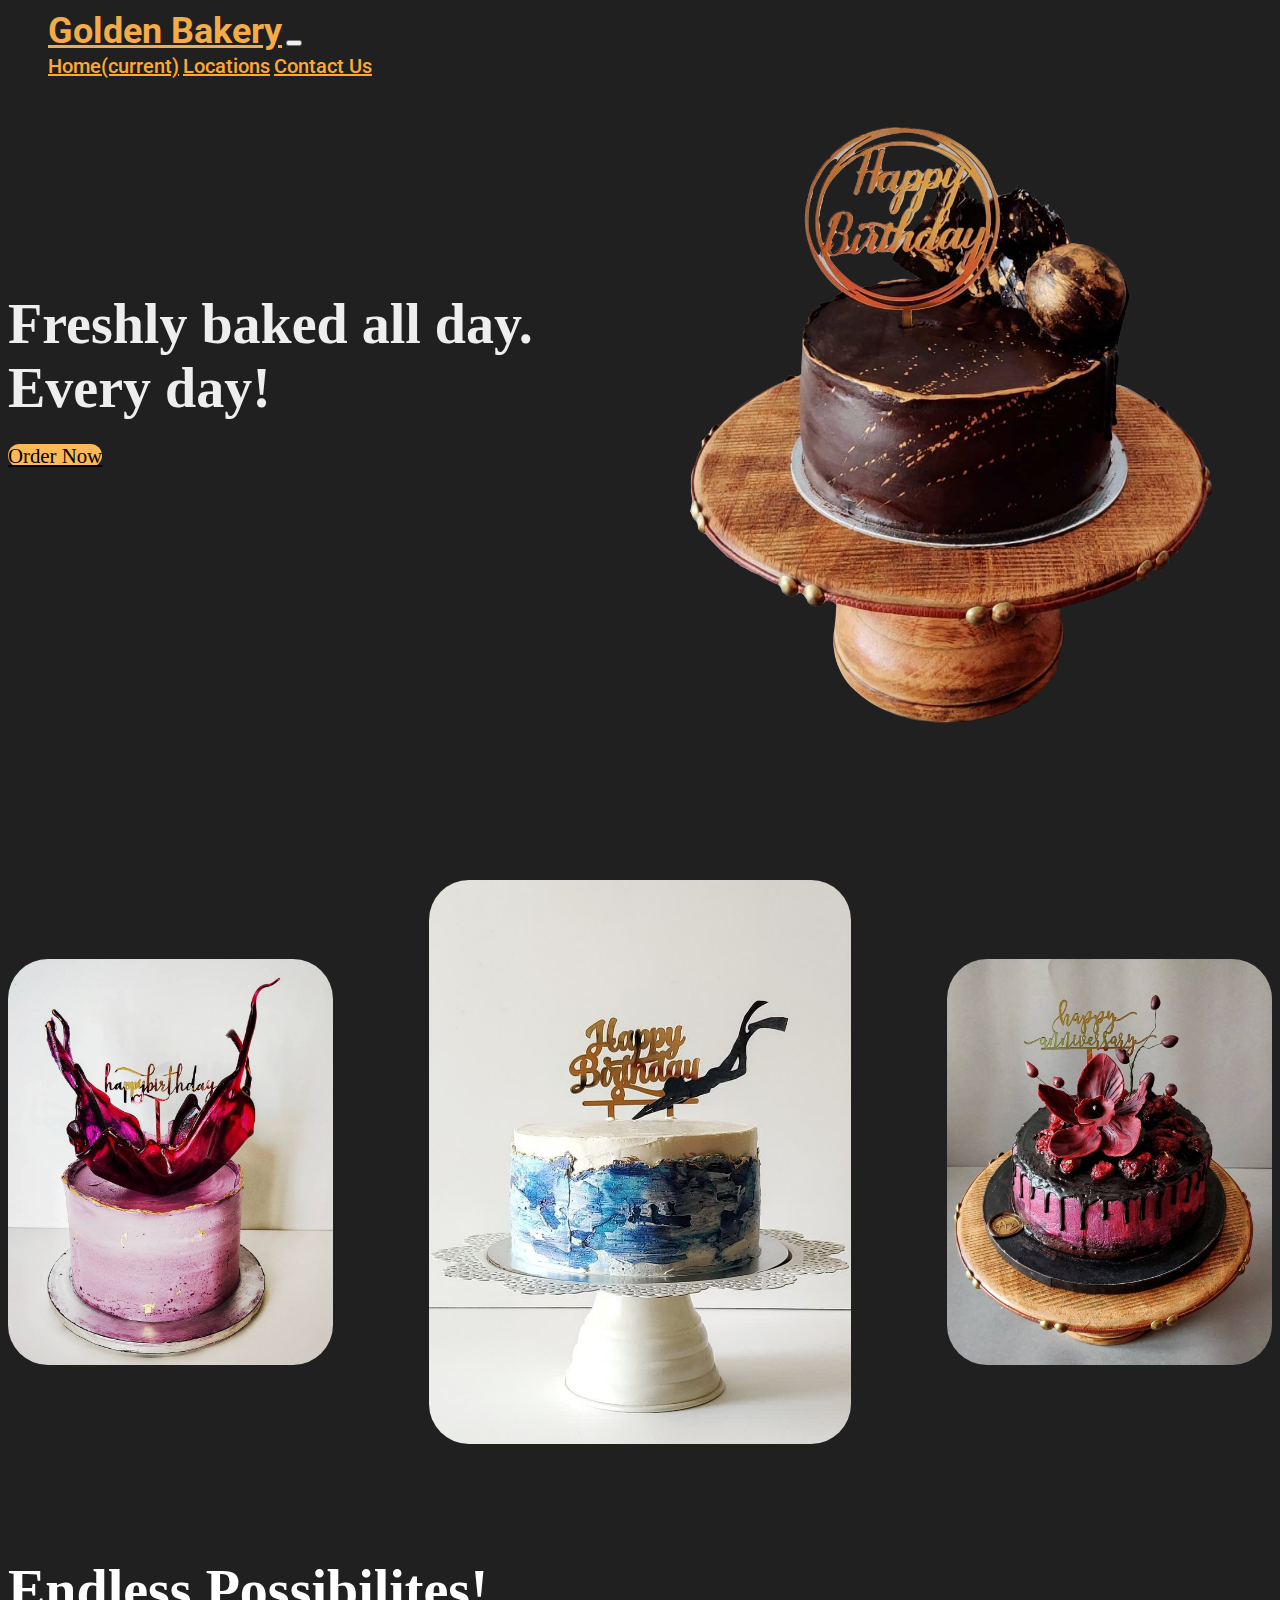
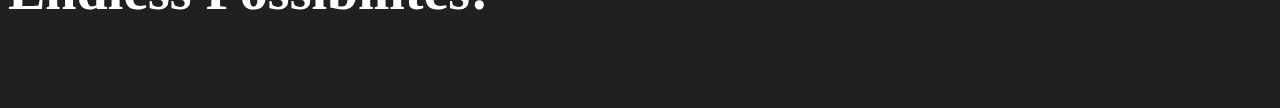
<file: index.html>
<!DOCTYPE html>

<html lang="en">
    <head>
        <link href="https://fonts.googleapis.com/css2?family=Roboto:wght@500&display=swap" rel="stylesheet">
        <link rel="stylesheet" href="https://cdn.jsdelivr.net/npm/bootstrap@4.5.3/dist/css/bootstrap.min.css" integrity="sha384-TX8t27EcRE3e/ihU7zmQxVncDAy5uIKz4rEkgIXeMed4M0jlfIDPvg6uqKI2xXr2" crossorigin="anonymous">
        <script src="https://code.jquery.com/jquery-3.5.1.slim.min.js" integrity="sha384-DfXdz2htPH0lsSSs5nCTpuj/zy4C+OGpamoFVy38MVBnE+IbbVYUew+OrCXaRkfj" crossorigin="anonymous"></script>
        <script src="https://cdn.jsdelivr.net/npm/bootstrap@4.5.3/dist/js/bootstrap.bundle.min.js" integrity="sha384-ho+j7jyWK8fNQe+A12Hb8AhRq26LrZ/JpcUGGOn+Y7RsweNrtN/tE3MoK7ZeZDyx" crossorigin="anonymous"></script>
        <link href="styles.css" rel="stylesheet">
        <title>My Webpage</title>
    </head>
    <body>
        <nav class="navbar navbar-expand-lg navbar-dark">
            <a class="navbar-brand" href="#">Golden Bakery</a>
            <button class="navbar-toggler" type="button" data-toggle="collapse" data-target="#navbarNavAltMarkup" aria-controls="navbarNavAltMarkup" aria-expanded="false" aria-label="Toggle navigation">
                <span class="navbar-toggler-icon"></span>
            </button>
            <div class="collapse navbar-collapse" id="navbarNavAltMarkup">
                <div class="navbar-nav">
                  <a class="nav-link active mx-3" href="#">Home<span class="sr-only">(current)</span></a>
                  <a class="nav-link mx-3" href="./Locations.html">Locations</a>
                  <a class="nav-link mx-3" href="./ContactUs.html">Contact Us</a>
                </div>
            </div>
        </nav>
        <br><br>
        <div class="container mt-5">
                <div id="maintxt">
                    <h1>Freshly baked all day. Every day!</h1>
                    <div class="btn-group" role="group" aria-label="Basic example">
                        <a class="btn btn-primary" href="./Order.html" role="button">Order Now</a>
                    </div>

                </div>
                <div id="cakeimg">
                    <img alt="Cake" src="Cake1.png">
                </div>
            </div>
        </div>
        <br><br><br><br><br><br><br><br>
        <div class = "container carousel">
            <div class="image img1">
              <img alt="Cake" src="Cake3.jpg">
            </div>
            <div class="image img2">
                <img alt="Cake" src="Cake2.jpg">
            </div>
            <div class="image img3">
                <img alt="Cake" src="Cake4.jpg">
            </div>
        </div>
        <br><br><br><br>
        <div class = "EndText">
            <h1 class = "text-center">Endless Possibilites!</h1>
        </div>
        <br><br><br>
    </body>
</html>
</file>
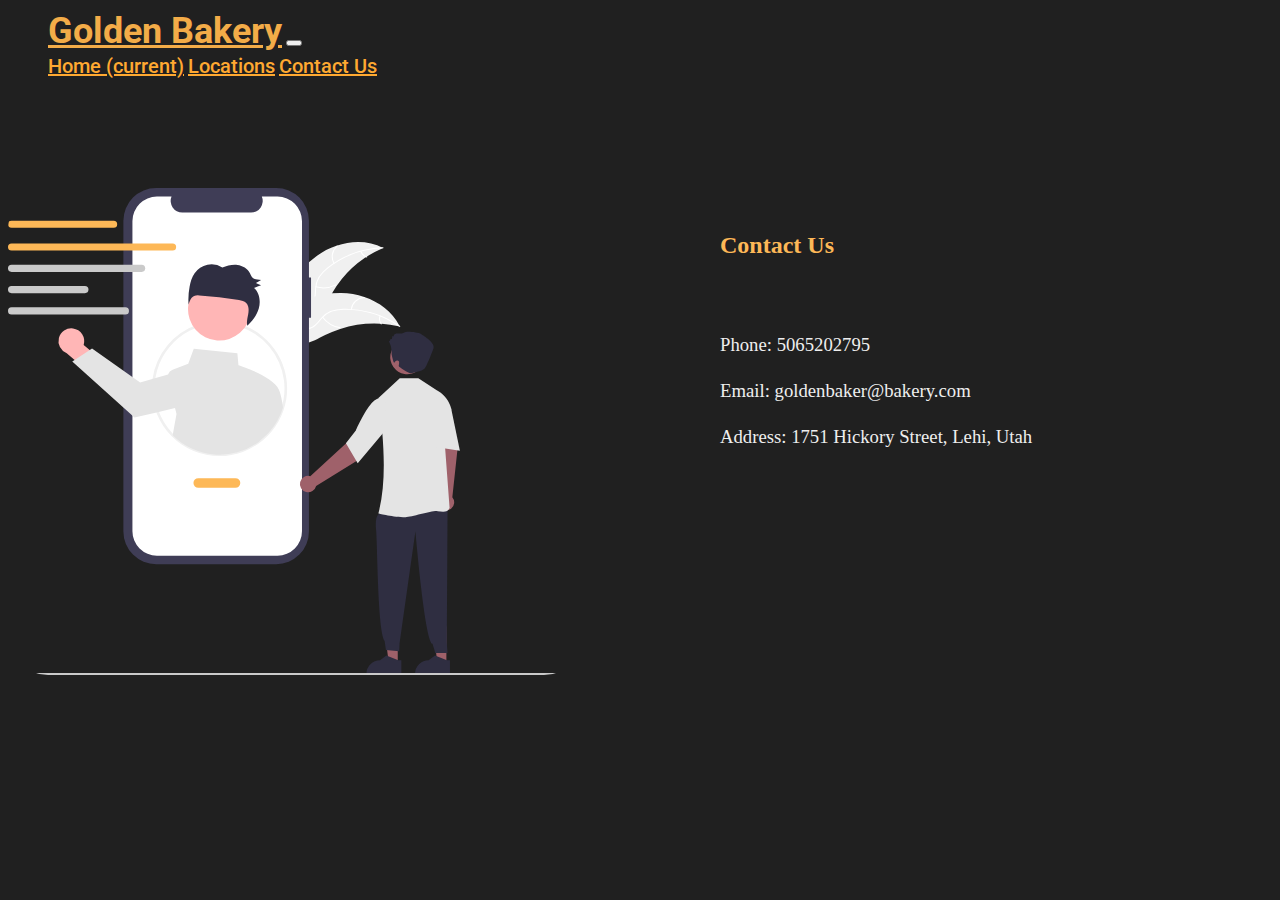
<file: ContactUs.html>
<!DOCTYPE html>

<html lang="en">
    <head>
        <link href="https://fonts.googleapis.com/css2?family=Roboto:wght@500&display=swap" rel="stylesheet">
        <link rel="stylesheet" href="https://cdn.jsdelivr.net/npm/bootstrap@4.5.3/dist/css/bootstrap.min.css" integrity="sha384-TX8t27EcRE3e/ihU7zmQxVncDAy5uIKz4rEkgIXeMed4M0jlfIDPvg6uqKI2xXr2" crossorigin="anonymous">
        <script src="https://code.jquery.com/jquery-3.5.1.slim.min.js" integrity="sha384-DfXdz2htPH0lsSSs5nCTpuj/zy4C+OGpamoFVy38MVBnE+IbbVYUew+OrCXaRkfj" crossorigin="anonymous"></script>
        <script src="https://cdn.jsdelivr.net/npm/bootstrap@4.5.3/dist/js/bootstrap.bundle.min.js" integrity="sha384-ho+j7jyWK8fNQe+A12Hb8AhRq26LrZ/JpcUGGOn+Y7RsweNrtN/tE3MoK7ZeZDyx" crossorigin="anonymous"></script>
        <link href="styles.css" rel="stylesheet">
        <title>Contact Us</title>
    </head>
    <body>
        <nav class="navbar navbar-expand-lg navbar-dark">
            <a class="navbar-brand" href="#">Golden Bakery</a>
            <button class="navbar-toggler" type="button" data-toggle="collapse" data-target="#navbarNavAltMarkup" aria-controls="navbarNavAltMarkup" aria-expanded="false" aria-label="Toggle navigation">
                <span class="navbar-toggler-icon"></span>
            </button>
            <div class="collapse navbar-collapse" id="navbarNavAltMarkup">
                <div class="navbar-nav">
                  <a class="nav-link mx-3" href="./index.html">Home <span class="sr-only">(current)</span></a>
                  <a class="nav-link mx-3" href="./Locations.html">Locations</a>
                  <a class="nav-link active mx-3" href="./ContactUs.html">Contact Us</a>
                </div>
            </div>
        </nav>
        <br><br><br><br><br><br>
        <div class = "container contact" style = "grid-gap: 7em">
            <div class = "image conimg">
                <img alt = "A person looking at a phone" src = "ContactImage.svg">
            </div>
            <div class = "information" style="margin: 1.5em;">

                <h2>Contact Us</h2>
                <br><br>
                <h3>Phone: 5065202795 </h3>
                <h3>Email: goldenbaker@bakery.com</h3>
                <h3>Address: 1751 Hickory Street, Lehi, Utah</h3>



            </div>
        </div>
</file>
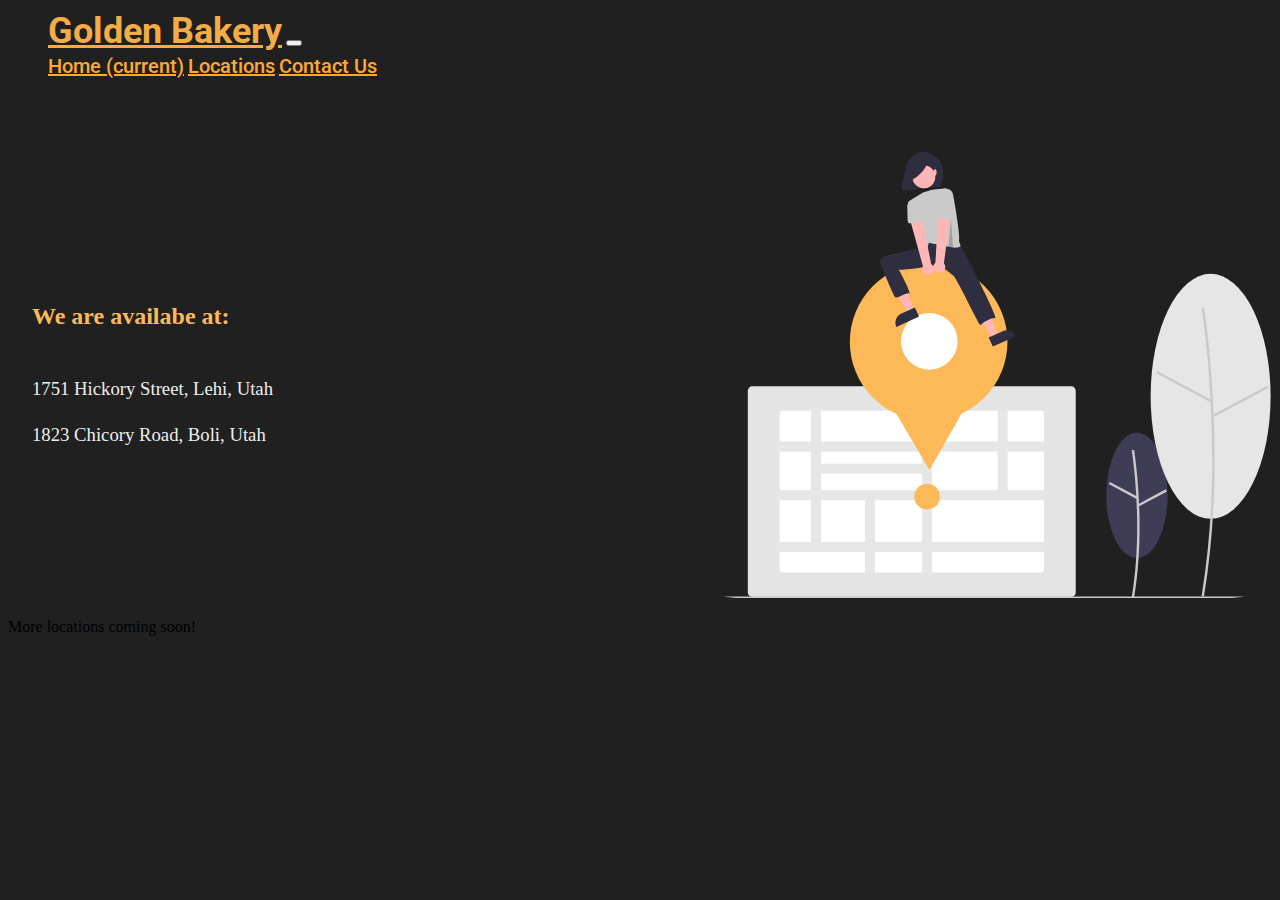
<file: Locations.html>
<!DOCTYPE html>

<html lang="en">
    <head>
        <link href="https://fonts.googleapis.com/css2?family=Roboto:wght@500&display=swap" rel="stylesheet">
        <link rel="stylesheet" href="https://cdn.jsdelivr.net/npm/bootstrap@4.5.3/dist/css/bootstrap.min.css" integrity="sha384-TX8t27EcRE3e/ihU7zmQxVncDAy5uIKz4rEkgIXeMed4M0jlfIDPvg6uqKI2xXr2" crossorigin="anonymous">
        <script src="https://code.jquery.com/jquery-3.5.1.slim.min.js" integrity="sha384-DfXdz2htPH0lsSSs5nCTpuj/zy4C+OGpamoFVy38MVBnE+IbbVYUew+OrCXaRkfj" crossorigin="anonymous"></script>
        <script src="https://cdn.jsdelivr.net/npm/bootstrap@4.5.3/dist/js/bootstrap.bundle.min.js" integrity="sha384-ho+j7jyWK8fNQe+A12Hb8AhRq26LrZ/JpcUGGOn+Y7RsweNrtN/tE3MoK7ZeZDyx" crossorigin="anonymous"></script>
        <link href="styles.css" rel="stylesheet">
        <title>Locations</title>
    </head>
    <body>
        <nav class="navbar navbar-expand-lg navbar-dark">
            <a class="navbar-brand" href="#">Golden Bakery</a>
            <button class="navbar-toggler" type="button" data-toggle="collapse" data-target="#navbarNavAltMarkup" aria-controls="navbarNavAltMarkup" aria-expanded="false" aria-label="Toggle navigation">
                <span class="navbar-toggler-icon"></span>
            </button>
            <div class="collapse navbar-collapse" id="navbarNavAltMarkup">
                <div class="navbar-nav">
                  <a class="nav-link mx-3" href="./index.html">Home <span class="sr-only">(current)</span></a>
                  <a class="nav-link active mx-3" href="#">Locations</a>
                  <a class="nav-link mx-3" href="./ContactUs.html">Contact Us</a>
                </div>
            </div>
        </nav>
        <br><br><br><br>
        <div class = "container contact" style = "grid-gap: 7em">
            <div class = "row info" style="margin: 1.5em;">

                <h2 style="margin-bottom: 3rem;" >We are availabe at:</h2>
                <h3>1751 Hickory Street, Lehi,	Utah</h3>
                <h3>1823 Chicory Road, Boli, Utah</h3>
            </div>
            <div class = "image locimg">
                <img alt = "Current Location" src = "CurLocation.svg">
            </div>
        </div>
        <div class = "container subtitle" style = "display: grid">
            <p>More locations coming soon!</p>
        </div>
</file>
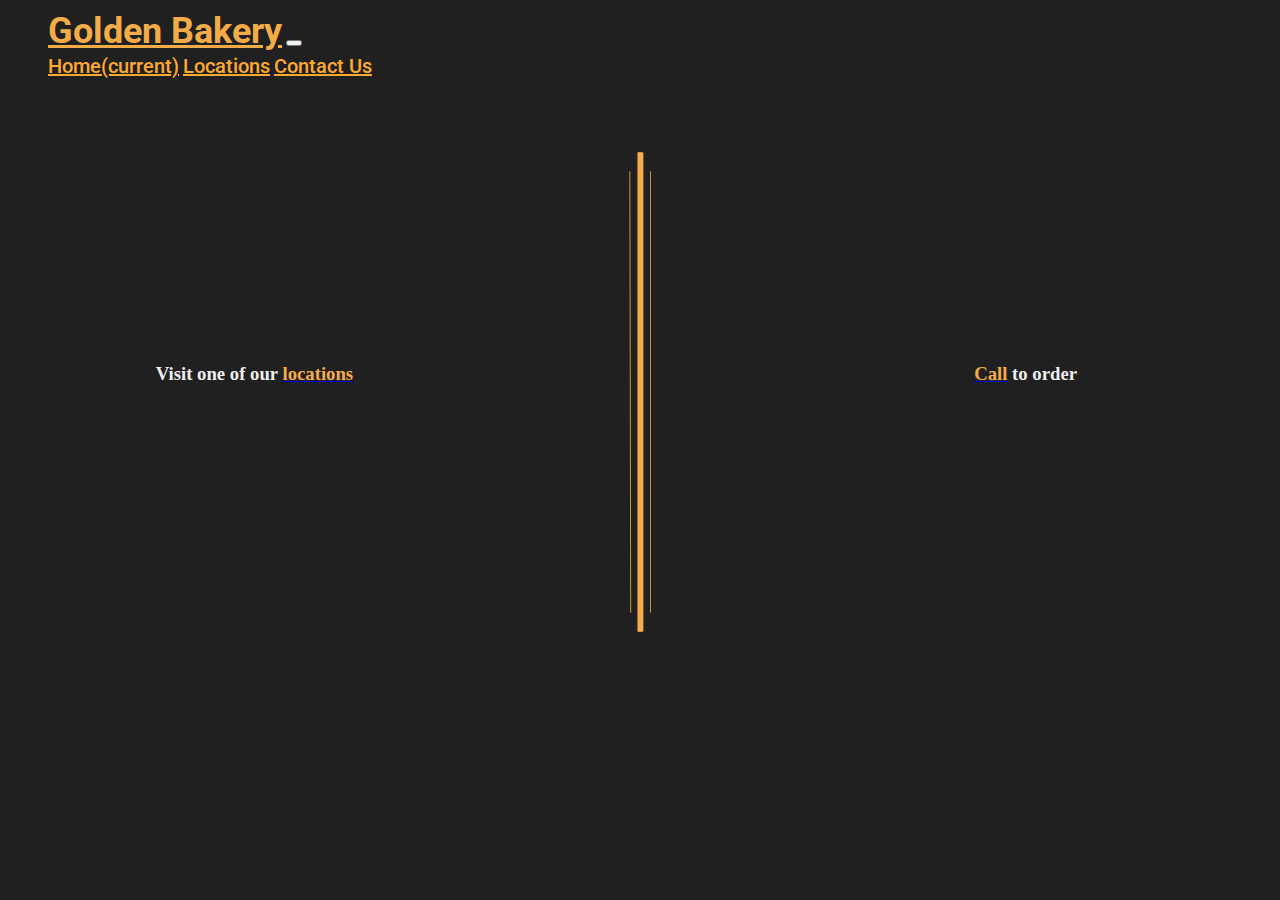
<file: Order.html>
<!DOCTYPE html>

<html lang="en">
    <head>
        <link href="https://fonts.googleapis.com/css2?family=Roboto:wght@500&display=swap" rel="stylesheet">
        <link rel="stylesheet" href="https://cdn.jsdelivr.net/npm/bootstrap@4.5.3/dist/css/bootstrap.min.css" integrity="sha384-TX8t27EcRE3e/ihU7zmQxVncDAy5uIKz4rEkgIXeMed4M0jlfIDPvg6uqKI2xXr2" crossorigin="anonymous">
        <script src="https://code.jquery.com/jquery-3.5.1.slim.min.js" integrity="sha384-DfXdz2htPH0lsSSs5nCTpuj/zy4C+OGpamoFVy38MVBnE+IbbVYUew+OrCXaRkfj" crossorigin="anonymous"></script>
        <script src="https://cdn.jsdelivr.net/npm/bootstrap@4.5.3/dist/js/bootstrap.bundle.min.js" integrity="sha384-ho+j7jyWK8fNQe+A12Hb8AhRq26LrZ/JpcUGGOn+Y7RsweNrtN/tE3MoK7ZeZDyx" crossorigin="anonymous"></script>
        <link href="styles.css" rel="stylesheet">
        <title>Order</title>
    </head>
    <body>
        <nav class="navbar navbar-expand-lg navbar-dark">
            <a class="navbar-brand" href="https://francis-xavier-paul.github.io/Bakery-Website/index.html">Golden Bakery</a>
            <button class="navbar-toggler" type="button" data-toggle="collapse" data-target="#navbarNavAltMarkup" aria-controls="navbarNavAltMarkup" aria-expanded="false" aria-label="Toggle navigation">
                <span class="navbar-toggler-icon"></span>
            </button>
            <div class="collapse navbar-collapse" id="navbarNavAltMarkup">
                <div class="navbar-nav">
                  <a class="nav-link mx-3" href="https://francis-xavier-paul.github.io/Bakery-Website/index.html">Home<span class="sr-only">(current)</span></a>
                  <a class="nav-link mx-3" href="https://francis-xavier-paul.github.io/Bakery-Website/Locations.html">Locations</a>
                  <a class="nav-link mx-3" href="https://francis-xavier-paul.github.io/Bakery-Website/ContactUs.html">Contact Us</a>
                </div>
            </div>
        </nav>
        <br><br><br><br>
        <div class = "container order" style = "grid-gap: 1em">
            <div class = "container locs" >

                <h3 style="text-align: right;">Visit one of our <a href="https://francis-xavier-paul.github.io/Bakery-Website/Locations.html"><em >locations</em></h3></a>


            </div>
            <div class = "container divider">
                <img style= "height: 30em;" alt = "Divider" src = "Divider.svg">
            </div>
            <div class = "container call">
                <h3 style="text-align: left;"><a href="https://francis-xavier-paul.github.io/Bakery-Website/ContactUs.html"><em >Call</em></a> to order</h3>
            </div>
        </div>
</file>
<file: styles.css>
body{
    background-color: #202020;
}

.navbar-brand{
    font-family: Roboto;
    font-style: normal;
    font-weight: bold;
    font-size: 36px;
    line-height: 42px;
}
.navbar-dark .navbar-brand {
    color: #F3AC48;
}

.nav-link{
    font-family: Roboto;
    font-style: normal;
    font-weight: 500;
    font-size: 20px;
    line-height: 28px;
    color: #FFA931;

}
.navbar-collapse {
    justify-content: end;
}

.navbar{
    background-color: #202020;
    margin-top: 10px;
    margin-left: 40px;
}

.navbar-nav{
    padding-right: 70px;
}
.container{
    display: grid;
    grid-template-columns: 1fr 1fr;
    grid-auto-rows: minmax(100px,auto);
    grid-gap: 2em;
}



.container > div{
    color: #eee;

}

img{
    max-width: 100%;
    height:auto;
}

#maintxt{
    align-self: center;
    margin-bottom: 130px;
}

h1{
    font-size: 3.5em;
    margin-bottom: 1.5rem;

}

.btn-primary{
     background: #FDB857;
     color: #000;
     font-size: 1.3rem;
     border-radius: 25px;
     border: none;
     font-weight: 520;
}

.btn-primary:hover {
    color: #fff;
    background-color: #ac7100;
    border: none;
}

.carousel {
    position: relative;
    grid-template-columns: 1fr 1.3fr 1fr;
    grid-gap: 6em;
    align-items: center;
}

img {
    border-radius: 40px;
}

.img2{
    grid-row: 1/2;
}

.EndText > h1{
    display: grid;
    font-size: 3.5em;
    margin-bottom: 1.5rem;
    color: white;

}
.information{
    margin: 1.5em;
    grid-gap: 7em
}
.information > h2, .info > h2{
    color: #FDB857;
}

.information > h3, .info > h3{
    font-weight: 300;
    margin-bottom: 1.5rem;
}

.info{
    align-content: center;
}

.subtitle{
    display:grid;
}

.order{
    display: grid;
    grid-template-columns: 1fr .5fr 1fr;
}

.locs{
    grid-template-columns: unset;
    align-self: center;
    justify-self: center;
}

.divider{
    display: block;
    text-align: center;
}

.call{
    grid-template-columns: unset;
    align-self: center;
    justify-self: center;
}

em{
    font-style: normal;
    color: #F3AC48;
}
</file>
